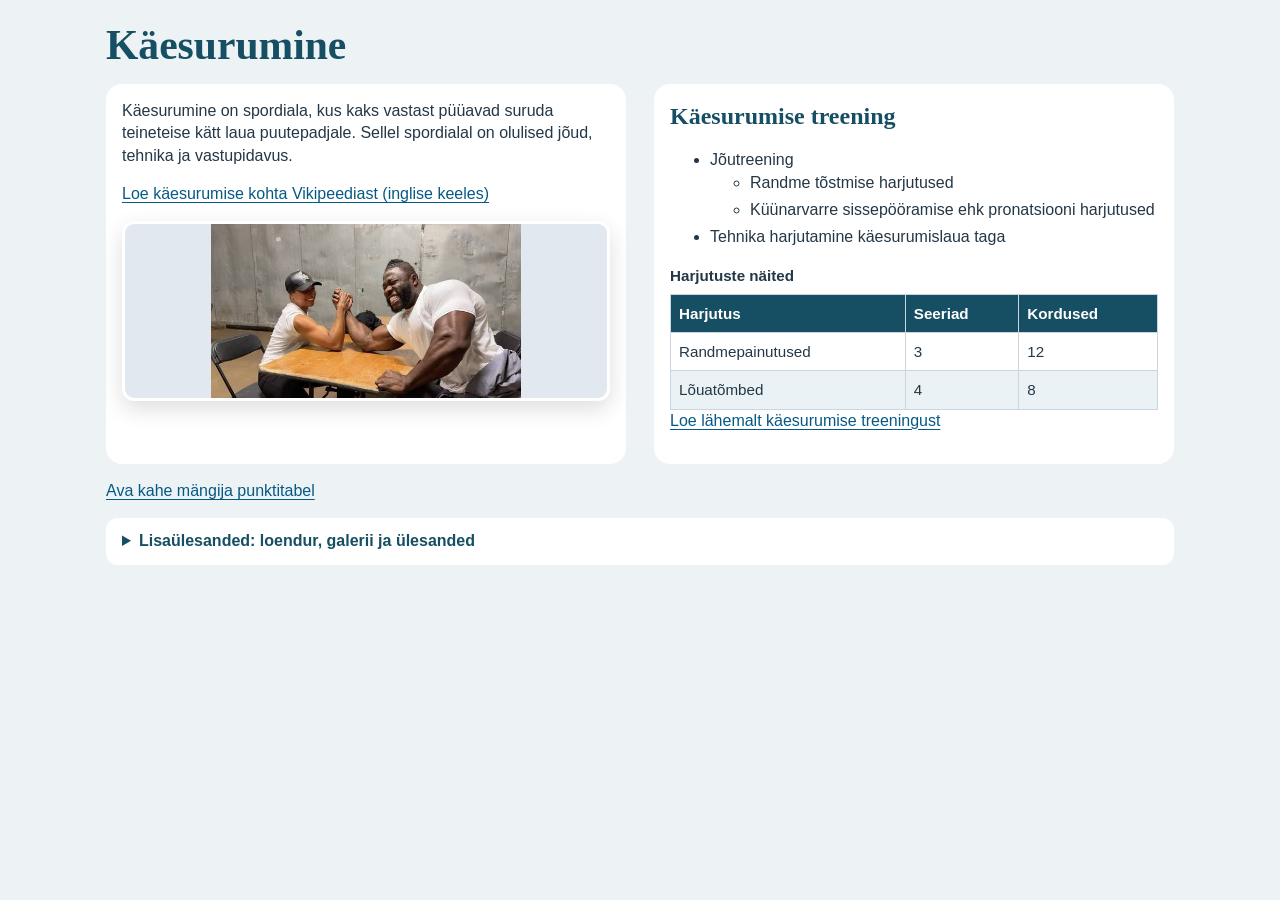
<file: index.html>
<!DOCTYPE html>
<html lang="et">
<head>
    <meta charset="UTF-8">
    <meta name="viewport" content="width=device-width, initial-scale=1">
    <title>Käesurumine</title>
    <link rel="stylesheet" href="style.css">
</head>
<body>
<main class="page">
    <h1>Käesurumine</h1>
    <div class="columns">
    <section aria-label="Tutvustus">
    <p>Käesurumine on spordiala, kus kaks vastast püüavad suruda teineteise kätt laua puutepadjale. Sellel spordialal on olulised jõud, tehnika ja vastupidavus.</p>

    <p><a href="https://en.wikipedia.org/wiki/Arm_wrestling" target="_blank" rel="noopener noreferrer">Loe käesurumise kohta Vikipeediast (inglise keeles)</a></p>
    <img src="image.jpg" alt="Kaks sportlast võistlevad käesurumises">
    </section>
    <section aria-labelledby="training-heading">
    <h2 id="training-heading">Käesurumise treening</h2>
    <ul>    
        <li>Jõutreening
            <ul>
                <li>Randme tõstmise harjutused</li>
                <li>Küünarvarre sissepööramise ehk pronatsiooni harjutused</li>
            </ul>
        </li>
        <li>Tehnika harjutamine käesurumislaua taga</li>
    </ul>
    <table>
        <caption>Harjutuste näited</caption>
        <thead>
            <tr>
                <th scope="col">Harjutus</th>
                <th scope="col">Seeriad</th>
                <th scope="col">Kordused</th>
            </tr>
        </thead>
        <tbody>
            <tr>
                <td>Randmepainutused</td>
                <td>3</td>
                <td>12</td>
            </tr>
            <tr>
                <td>Lõuatõmbed</td>
                <td>4</td>
                <td>8</td>
            </tr>
        </tbody>
    </table>
    <p><a href="treening.html">Loe lähemalt käesurumise treeningust</a></p>
    </section>
    </div>
    <p class="footer"><a href="punktitabel.html">Ava kahe mängija punktitabel</a></p>
    <details class="extras">
        <summary>Lisaülesanded: loendur, galerii ja ülesanded</summary>
        <div class="extras-grid">
            <section aria-labelledby="counter-heading">
                <h2 id="counter-heading">Treeninguklikid</h2>
                <button id="click-counter" type="button">Vajutusi: 0</button>
                <p id="counter-status" role="status">Alusta loendamist.</p>
            </section>
            <section aria-labelledby="gallery-heading">
                <h2 id="gallery-heading">Pildigalerii</h2>
                <img id="gallery-image" src="image.jpg" alt="Kaks sportlast võistlevad käesurumises">
                <button id="previous-image" type="button">Eelmine pilt</button>
                <button id="next-image" type="button">Järgmine pilt</button>
                <p id="gallery-status" role="status">Pilt 1 / 2</p>
            </section>
            <section aria-labelledby="todo-heading">
                <h2 id="todo-heading">Minu ülesanded</h2>
                <form id="todo-form">
                    <label for="todo-input">Uus ülesanne</label>
                    <input id="todo-input" maxlength="120" required autocomplete="off">
                    <button type="submit">Lisa ülesanne</button>
                </form>
                <ul id="todo-list"></ul>
                <p id="todo-status" role="status">Ülesandeid pole veel lisatud.</p>
            </section>
        </div>
    </details>
</main>
    <script src="script.js" defer></script>
</body>
</html>
</file>
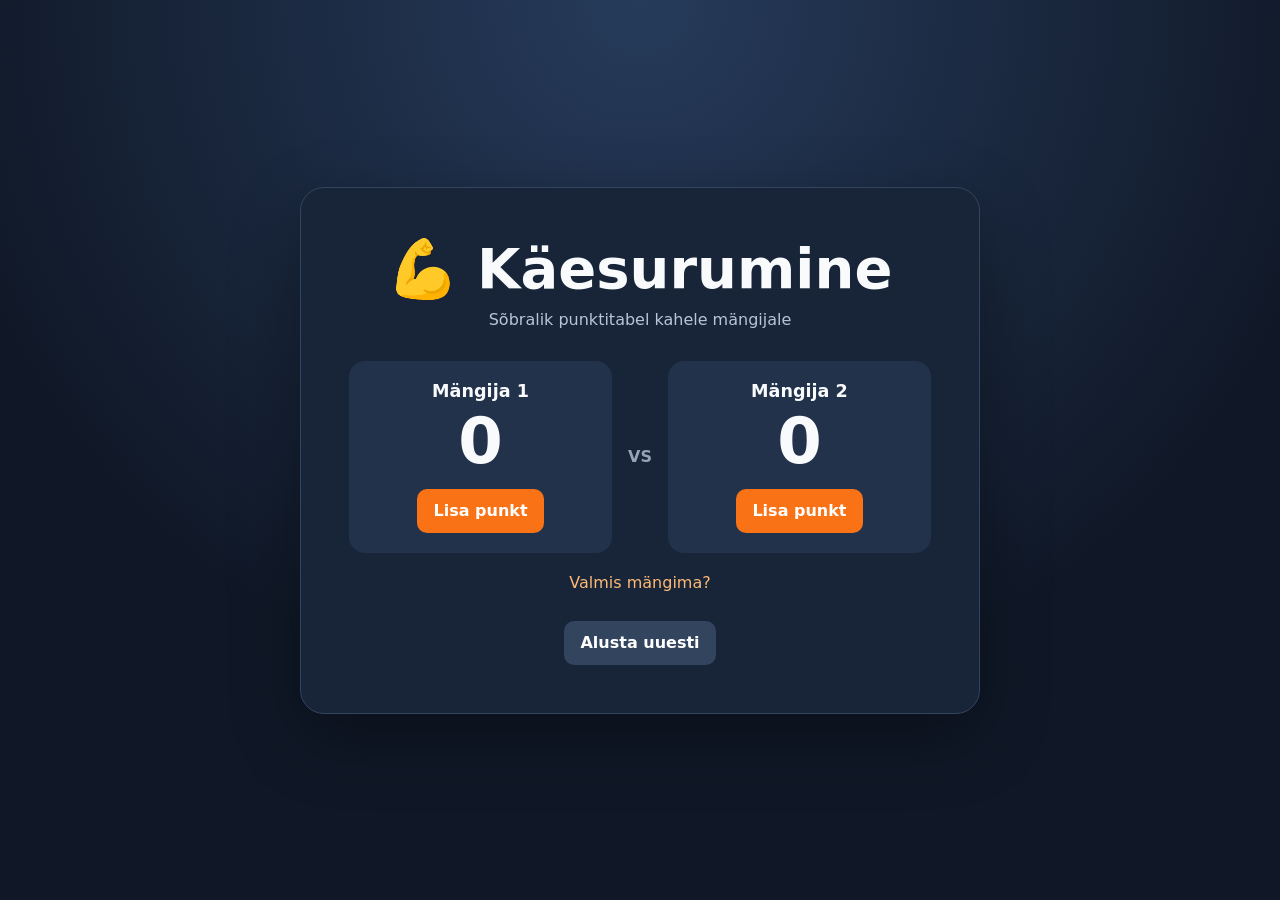
<file: punktitabel.html>
<!DOCTYPE html>
<html lang="et">
<head>
    <meta charset="UTF-8">
    <meta name="viewport" content="width=device-width, initial-scale=1">
    <title>Käesurumine — punktitabel</title>
    <style>
        :root {
            color-scheme: dark;
            font-family: system-ui, sans-serif;
            background: #101827;
            color: #f8fafc;
        }

        * { box-sizing: border-box; }

        body {
            min-height: 100vh;
            margin: 0;
            display: grid;
            place-items: center;
            padding: 24px;
            background: radial-gradient(circle at top, #263b5b, #101827 65%);
        }

        main {
            width: min(100%, 680px);
            padding: clamp(24px, 6vw, 48px);
            text-align: center;
            background: #182438;
            border: 1px solid #33445f;
            border-radius: 24px;
            box-shadow: 0 24px 70px #0005;
        }

        h1 { margin: 0 0 8px; font-size: clamp(2rem, 7vw, 3.5rem); }
        .intro { margin: 0 0 32px; color: #b7c5d9; }

        .scoreboard {
            display: grid;
            grid-template-columns: 1fr auto 1fr;
            align-items: center;
            gap: 16px;
        }

        .player { padding: 20px 12px; background: #22324b; border-radius: 16px; }
        .player h2 { margin: 0; font-size: 1.1rem; }
        .score { margin: 8px 0 16px; font-size: 4rem; font-weight: 800; line-height: 1; }
        .versus { color: #94a3b8; font-weight: 700; }

        button {
            min-height: 44px;
            padding: 10px 16px;
            border: 0;
            border-radius: 10px;
            background: #f97316;
            color: #fff;
            font: inherit;
            font-weight: 700;
            cursor: pointer;
        }

        button:hover { background: #ea580c; }
        button:focus-visible { outline: 3px solid #fff; outline-offset: 3px; }
        .reset { margin-top: 24px; background: #33445f; }
        .reset:hover { background: #405574; }
        #status { min-height: 1.5em; margin: 20px 0 0; color: #fdba74; }

        @media (max-width: 480px) {
            .scoreboard { gap: 8px; }
            .player { padding: 16px 8px; }
            .score { font-size: 3rem; }
            button { padding-inline: 10px; }
        }
    </style>
</head>
<body>
    <main>
        <h1>💪 Käesurumine</h1>
        <p class="intro">Sõbralik punktitabel kahele mängijale</p>

        <section class="scoreboard" aria-label="Mängu punktitabel">
            <div class="player">
                <h2>Mängija 1</h2>
                <p class="score" id="score-1" aria-live="polite">0</p>
                <button type="button" data-player="1">Lisa punkt</button>
            </div>
            <span class="versus" aria-hidden="true">VS</span>
            <div class="player">
                <h2>Mängija 2</h2>
                <p class="score" id="score-2" aria-live="polite">0</p>
                <button type="button" data-player="2">Lisa punkt</button>
            </div>
        </section>

        <p id="status" role="status">Valmis mängima?</p>
        <button class="reset" id="reset" type="button">Alusta uuesti</button>
    </main>

    <script>
        const scores = [0, 0];
        const status = document.querySelector('#status');

        document.querySelectorAll('[data-player]').forEach((button) => {
            button.addEventListener('click', () => {
                const player = Number(button.dataset.player);
                scores[player - 1] += 1;
                document.querySelector(`#score-${player}`).textContent = scores[player - 1];
                status.textContent = `Mängija ${player} sai punkti!`;
            });
        });

        document.querySelector('#reset').addEventListener('click', () => {
            scores[0] = 0;
            scores[1] = 0;
            document.querySelector('#score-1').textContent = '0';
            document.querySelector('#score-2').textContent = '0';
            status.textContent = 'Punktid lähtestatud. Valmis mängima?';
        });
    </script>
</body>
</html>
</file>
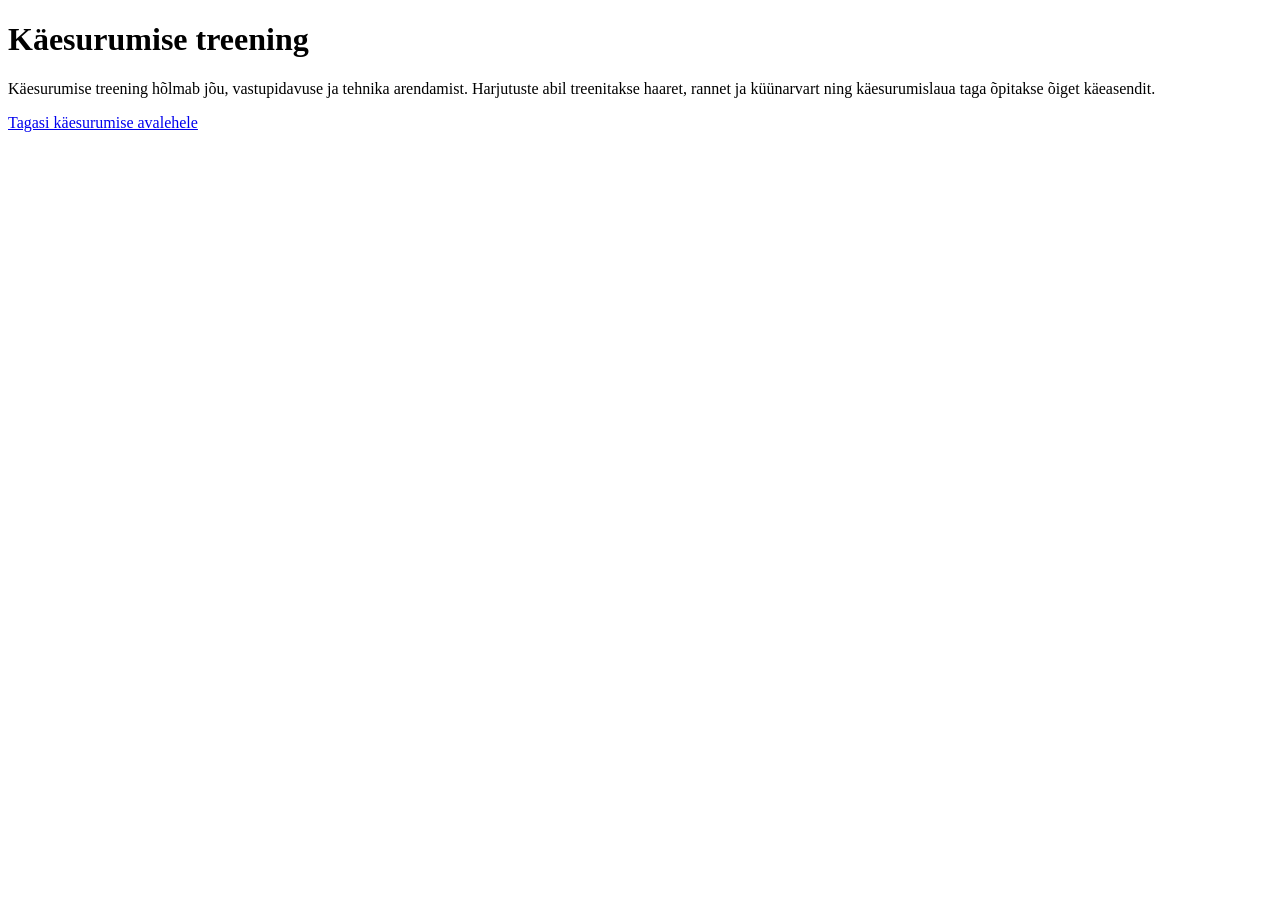
<file: treening.html>
<!DOCTYPE html>
<html lang="et">
<head>
    <meta charset="UTF-8">
    <title>Käesurumise treening</title>
</head>
<body>
    <h1>Käesurumise treening</h1>
    <p>Käesurumise treening hõlmab jõu, vastupidavuse ja tehnika arendamist. Harjutuste abil treenitakse haaret, rannet ja küünarvart ning käesurumislaua taga õpitakse õiget käeasendit.</p>
    <p><a href="index.html">Tagasi käesurumise avalehele</a></p>
</body>
</html>
</file>
<file: style.css>
/* Ülesanne 2a: põhilehe stiilid on eraldi failis; algses HTML-is inline-stiile ei olnud. */
/* 2b: pealkirjad */
h1, h2 { font-family: Georgia, serif; color: #164e63; }
h1 { font-size: 2.6rem; margin: 0 0 0.6rem; }
h2 { font-size: 1.5rem; margin: 0 0 0.8rem; }
/* 2c: lehe tekst */
body { font-family: Arial, sans-serif; font-size: 1rem; line-height: 1.4; color: #243746; text-align: left; margin: 0; }
p { margin: 0 0 1rem; }
a { color: #075985; text-underline-offset: 0.2em; }
a:hover { color: #9a3412; }
li { margin-bottom: 0.3rem; }
/* 2d: pildi raam ja vari */
img { display: block; width: 100%; max-height: 180px; object-fit: contain; border: 3px solid #fff; border-radius: 12px; box-shadow: 0 8px 22px #0002; background: #e2e8f0; }
/* 2e: tabel */
table { width: 100%; border-collapse: collapse; font-size: 0.95rem; }
caption { text-align: left; font-weight: bold; margin-bottom: 0.5rem; }
th, td { padding: 0.5rem; border: 1px solid #cbd5e1; text-align: left; }
thead { background: #164e63; color: white; }
tbody tr:nth-child(even) { background: #eaf2f5; }
/* 2f: taust */
body { background: #edf3f5; }
/* 2g: kaks tulpa arvutis, üks tulp kitsal ekraanil */
* { box-sizing: border-box; }
.page { max-width: 1100px; margin: 0 auto; padding: 16px; }
.columns { display: grid; grid-template-columns: minmax(0, 1fr) minmax(0, 1fr); gap: 28px; }
.columns > section { min-width: 0; padding: 16px; background: #fff; border-radius: 16px; }
.footer { margin-top: 16px; }
@media (max-width: 700px) {
    .columns { grid-template-columns: 1fr; }
    .page { padding: 16px; }
    h1 { font-size: 2rem; }
    th, td { padding: 0.4rem; }
}
/* Lisaülesanne: CSS-animatsioon ilma JavaScriptita */
a, button, img { transition: transform 180ms ease, box-shadow 180ms ease; }
img:hover { transform: translateY(-3px); box-shadow: 0 12px 26px #0003; }
button:hover { transform: translateY(-2px); }
@media (prefers-reduced-motion: reduce) {
    a, button, img { transition: none; }
    img:hover, button:hover { transform: none; }
}
/* Valikulised JavaScripti harjutused on avatavas paneelis. */
.extras { padding: 12px 16px; background: white; border-radius: 12px; }
summary { cursor: pointer; color: #164e63; font-weight: bold; }
.extras-grid { display: grid; grid-template-columns: repeat(3, minmax(0, 1fr)); gap: 20px; margin-top: 20px; }
button { padding: 8px 12px; margin: 6px 0; border: 0; border-radius: 6px; background: #164e63; color: white; font: inherit; cursor: pointer; }
input { width: 100%; padding: 8px; font: inherit; border: 1px solid #64748b; border-radius: 6px; }
:focus-visible { outline: 3px solid #c2410c; outline-offset: 3px; }
#todo-list { padding-left: 20px; }
#todo-list li { overflow-wrap: anywhere; }
#todo-list button { margin-left: 8px; }
@media (max-width: 700px) { .extras-grid { grid-template-columns: 1fr; } }
</file>
